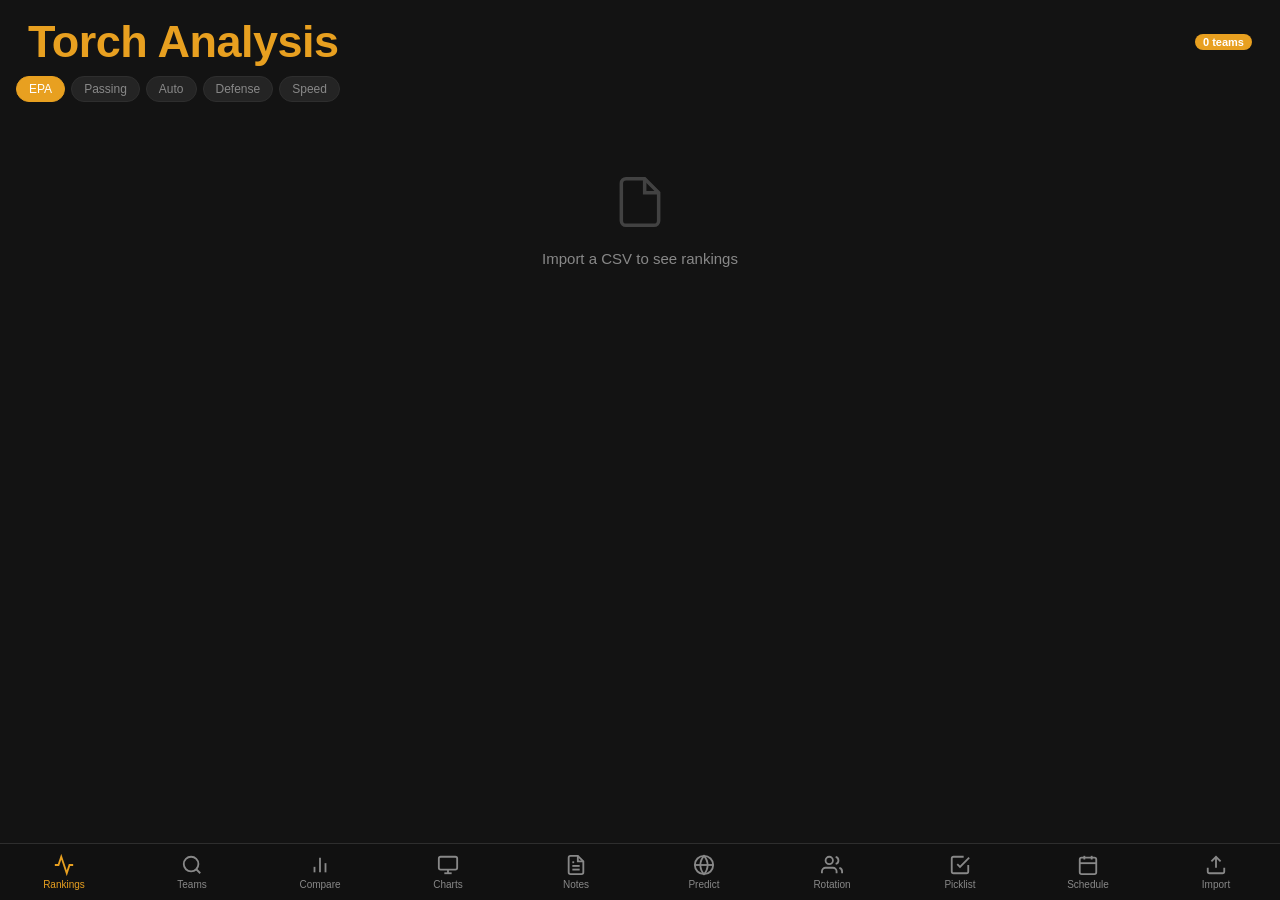
<file: index.html>
<!DOCTYPE html>
<html lang="en">
<head>
<meta charset="UTF-8">
<meta name="viewport" content="width=device-width, initial-scale=1, maximum-scale=1">
<meta name="apple-mobile-web-app-capable" content="yes">
<meta name="apple-mobile-web-app-status-bar-style" content="black-translucent">
<title>Torch Analysis</title>
<script src="chart.umd.min.js"></script>
<script>
// Shows script errors on screen, so a button that stops working is never silent. This is its own script (and
// runs first) so it still works if the main app script fails to load or has a syntax error.
(function () {
  var box = null, list = null, title = null, seen = {}, total = 0, bad = 0;
  function build() {
    if (box) return true;
    if (!document.body) return false;
    box = document.createElement('div');
    box.id = 'error-banner';
    box.style.cssText = 'position:fixed;top:0;left:0;right:0;z-index:1000;background:#3a1414;border-bottom:2px solid #e05555;color:#f5d0d0;font:13px/1.45 -apple-system,system-ui,sans-serif;padding:10px 44px 10px 14px;max-height:45vh;overflow:auto;box-shadow:0 4px 16px rgba(0,0,0,.5)';
    title = document.createElement('div'); title.style.cssText = 'font-weight:700;color:#ff9a9a;margin-bottom:4px';
    list = document.createElement('div');
    var hint = document.createElement('div'); hint.style.cssText = 'margin-top:6px;font-size:12px;color:#d9a8a8';
    hint.textContent = 'If something on the page is not working, this is why. Send this message to whoever looks after the app.';
    var copy = document.createElement('button'); copy.textContent = 'Copy details';
    copy.style.cssText = 'margin:6px 8px 0 0;background:#552020;border:1px solid #8a3a3a;color:#f5d0d0;border-radius:6px;padding:4px 10px;font-size:12px;cursor:pointer';
    copy.onclick = function () {
      var text = 'Torch Analysis errors\n' + list.innerText + '\n' + navigator.userAgent;
      try { navigator.clipboard.writeText(text); copy.textContent = 'Copied'; } catch (e) { copy.textContent = 'Select the text and copy it'; }
    };
    var close = document.createElement('button'); close.textContent = '✕'; close.title = 'Hide';
    close.style.cssText = 'position:absolute;top:6px;right:8px;background:none;border:none;color:#f5d0d0;font-size:18px;cursor:pointer;padding:4px 8px';
    close.onclick = function () { box.style.display = 'none'; };
    box.appendChild(title); box.appendChild(list); box.appendChild(hint); box.appendChild(copy); box.appendChild(close);
    document.body.appendChild(box);
    return true;
  }
  function report(kind, msg, where) {
    var key = kind + '|' + msg + '|' + where;
    if (seen[key]) { seen[key]++; return; }
    seen[key] = 1; total++; if (kind === 'error') bad++;
    var go = function () {
      if (!build()) return;
      var row = document.createElement('div'); row.style.cssText = 'padding:3px 0;border-top:1px solid #5a2a2a;word-break:break-word';
      row.textContent = (kind === 'error' ? '✖ ' : '⚠ ') + msg + (where ? '  (' + where + ')' : '');
      list.appendChild(row);
      title.textContent = bad ? (bad === 1 ? 'Something went wrong' : bad + ' things went wrong') : 'Heads up';
      box.style.display = 'block';
    };
    if (document.body) go(); else document.addEventListener('DOMContentLoaded', go);
  }
  var base = function (u) { return String(u || '').split('/').pop().split('?')[0]; };
  window.addEventListener('error', function (e) {
    if (e.target && e.target !== window) return;                       // a file that failed to load is handled below
    var m = e.message || 'Unknown error';
    if (/ResizeObserver loop/.test(m)) return;                         // harmless browser notice
    report('error', m.replace(/^Uncaught\s*/, ''), e.filename ? base(e.filename) + (e.lineno ? ' line ' + e.lineno : '') : '');
  });
  window.addEventListener('error', function (e) {                      // capture phase: <script>/<img> files that failed to load
    var t = e.target;
    if (!t || t === window || t.tagName !== 'SCRIPT') return;
    var src = base(t.src);
    if (/chart\.umd/.test(src) || /tesseract/i.test(src)) return;      // reported below / by the screenshot reader itself
    report('error', 'A required file failed to load: ' + src, '');
  }, true);
  window.addEventListener('unhandledrejection', function (e) {
    var r = e.reason; report('error', (r && r.message) ? r.message : String(r), 'a background task');
  });
  window.addEventListener('load', function () {
    if (typeof Chart === 'undefined') report('warn', 'The chart library (chart.umd.min.js) did not load, so charts will not appear. Predictions, rankings and everything else still work. If you opened a copy of this file, keep chart.umd.min.js in the same folder.', '');
  });
})();
</script>
<link rel="stylesheet" href="css/styles.css?v=202610281041">
</head>
<body>


<!-- ── AI LOCK ── -->
<div class="lock-overlay hidden" id="ai-lock">
  <div class="lock-logo" id="ai-lock-logo">AI <span>Scout</span></div>
  <div class="lock-sub">Restricted Access</div>
  <div style="font-size:14px;color:#888888;text-align:center;margin-bottom:20px;line-height:1.5;">Restricted access — please enter password</div>
  <div class="lock-box">
    <h2 id="ai-lock-title">AI Access Password</h2>
    <input class="lock-input" id="ai-lock-input" type="password" placeholder="Password" onkeydown="if(event.key==='Enter')submitAILock()">
    <button class="lock-btn" onclick="submitAILock()">Unlock</button>
    <div class="lock-err" id="ai-lock-err"></div>
  </div>
</div>

<!-- ── NAVIGATION ── -->
<nav class="nav">
  <button class="nav-btn active" onclick="showPage('rankings')">
    <svg viewBox="0 0 24 24" fill="none" stroke="currentColor" stroke-width="2"><polyline points="22 12 18 12 15 21 9 3 6 12 2 12"/></svg>
    Rankings
  </button>
  <button class="nav-btn" onclick="showPage('teams')">
    <svg viewBox="0 0 24 24" fill="none" stroke="currentColor" stroke-width="2"><circle cx="11" cy="11" r="8"/><line x1="21" y1="21" x2="16.65" y2="16.65"/></svg>
    Teams
  </button>
  <button class="nav-btn" onclick="showPage('compare')">
    <svg viewBox="0 0 24 24" fill="none" stroke="currentColor" stroke-width="2"><line x1="18" y1="20" x2="18" y2="10"/><line x1="12" y1="20" x2="12" y2="4"/><line x1="6" y1="20" x2="6" y2="14"/></svg>
    Compare
  </button>
  <button class="nav-btn" onclick="showPage('charts')">
    <svg viewBox="0 0 24 24" fill="none" stroke="currentColor" stroke-width="2"><rect x="2" y="3" width="20" height="14" rx="2"/><line x1="8" y1="21" x2="16" y2="21"/><line x1="12" y1="17" x2="12" y2="21"/></svg>
    Charts
  </button>
  <button class="nav-btn" onclick="showPage('notes')">
    <svg viewBox="0 0 24 24" fill="none" stroke="currentColor" stroke-width="2"><path d="M14 2H6a2 2 0 00-2 2v16a2 2 0 002 2h12a2 2 0 002-2V8z"/><polyline points="14 2 14 8 20 8"/><line x1="16" y1="13" x2="8" y2="13"/><line x1="16" y1="17" x2="8" y2="17"/><polyline points="10 9 9 9 8 9"/></svg>
    Notes
  </button>
  <button class="nav-btn" onclick="showPage('predict')">
    <svg viewBox="0 0 24 24" fill="none" stroke="currentColor" stroke-width="2"><circle cx="12" cy="12" r="10"/><line x1="2" y1="12" x2="22" y2="12"/><path d="M12 2a15.3 15.3 0 0 1 4 10 15.3 15.3 0 0 1-4 10 15.3 15.3 0 0 1-4-10 15.3 15.3 0 0 1 4-10z"/></svg>
    Predict
  </button>
  <button class="nav-btn" onclick="showPage('rotation')">
    <svg viewBox="0 0 24 24" fill="none" stroke="currentColor" stroke-width="2"><path d="M17 21v-2a4 4 0 00-4-4H5a4 4 0 00-4 4v2"/><circle cx="9" cy="7" r="4"/><path d="M23 21v-2a4 4 0 00-3-3.87"/><path d="M16 3.13a4 4 0 010 7.75"/></svg>
    Rotation
  </button>
  <button class="nav-btn" onclick="showPage('picklist')">
    <svg viewBox="0 0 24 24" fill="none" stroke="currentColor" stroke-width="2"><path d="M9 11l3 3L22 4"/><path d="M21 12v7a2 2 0 01-2 2H5a2 2 0 01-2-2V5a2 2 0 012-2h11"/></svg>
    Picklist
  </button>
  <button class="nav-btn" onclick="showPage('schedule')">
    <svg viewBox="0 0 24 24" fill="none" stroke="currentColor" stroke-width="2"><rect x="3" y="4" width="18" height="18" rx="2"/><line x1="16" y1="2" x2="16" y2="6"/><line x1="8" y1="2" x2="8" y2="6"/><line x1="3" y1="10" x2="21" y2="10"/></svg>
    Schedule
  </button>
  <button class="nav-btn" onclick="requestImportPage()">
    <svg viewBox="0 0 24 24" fill="none" stroke="currentColor" stroke-width="2"><path d="M21 15v4a2 2 0 01-2 2H5a2 2 0 01-2-2v-4"/><polyline points="17 8 12 3 7 8"/><line x1="12" y1="3" x2="12" y2="15"/></svg>
    Import
  </button>
</nav>

<!-- ══ PAGE: PICKLIST ══ -->
<div id="page-picklist" class="page">
  <div class="header"><h1>Alliance <span>Picklist</span></h1></div>
  <div style="padding:0 4px">
    <div style="display:flex;align-items:center;gap:10px;margin-bottom:10px">
      <div style="font-size:11px;color:var(--muted);font-weight:600;text-transform:uppercase;letter-spacing:.5px;white-space:nowrap">Your team</div>
      <input id="picklist-my-team" type="text" inputmode="numeric" pattern="[0-9]*" placeholder="Team #"
        style="flex:1;min-width:0;background:var(--card);border:1px solid var(--border);border-radius:10px;padding:8px 12px;color:var(--text);font-size:16px;font-weight:700;outline:none;-webkit-appearance:none;"
        oninput="setMyTeam(this.value)">
    </div>
    <div class="selector-bar" style="margin-bottom:12px">
      <div class="selector-chip active" id="pk-tab-first" onclick="pkTab('first')">First pick</div>
      <div class="selector-chip" id="pk-tab-second" onclick="pkTab('second')">Second pick</div>
      <div class="selector-chip" id="pk-tab-board" onclick="pkTab('board')">Draft board</div>
    </div>
    <div id="pk-body"></div>
  </div>
</div>

<!-- ══ PAGE: SCHEDULE ══ -->
<div id="page-schedule" class="page">
  <div class="header"><h1>Match <span>Schedule</span></h1></div>
  <div style="padding:0 4px">
    <div style="display:flex;gap:8px;margin-bottom:10px;align-items:center">
      <input id="schedule-my-team" type="text" inputmode="numeric" pattern="[0-9]*" placeholder="Your team #"
        style="flex:1 1 80px;min-width:0;background:var(--card);border:1px solid var(--border);border-radius:10px;padding:8px 12px;color:var(--text);font-size:15px;font-weight:700;outline:none;-webkit-appearance:none;"
        oninput="setMyTeam(this.value)">
      <div class="selector-bar" style="margin:0;flex-shrink:0">
        <div class="selector-chip active" id="sched-filter-all" onclick="setSchedFilter('all')">All</div>
        <div class="selector-chip" id="sched-filter-mine" onclick="setSchedFilter('mine')">Mine</div>
        <div class="selector-chip" id="sched-filter-next" onclick="setSchedFilter('next')">Next</div>
        <div class="selector-chip" id="sched-filter-compare" onclick="setSchedFilter('compare')">Compare</div>
        <div class="selector-chip" id="sched-filter-strength" onclick="setSchedFilter('strength')">Strength</div>
      </div>
    </div>
    <div id="sched-next-panel" style="display:none;align-items:center;gap:8px;margin-bottom:10px;font-size:13px;color:var(--muted)">
      <span style="white-space:nowrap">Current match</span>
      <input id="sched-done" type="text" inputmode="numeric" pattern="[0-9]*" placeholder="auto"
        style="width:80px;background:var(--card);border:1px solid var(--border);border-radius:10px;padding:7px 10px;color:var(--text);font-size:15px;font-weight:700;outline:none;-webkit-appearance:none;text-align:center;"
        oninput="schedSetCurrent(this.value)">
      <span style="font-size:11px">blank = the match after the last score you entered</span>
    </div>
    <div id="sched-compare-panel" style="display:none;gap:8px;margin-bottom:10px">
      <input id="sched-cmp-a" type="text" inputmode="numeric" pattern="[0-9]*" placeholder="Team A"
        style="flex:1;min-width:0;background:var(--card);border:1px solid var(--accent);border-radius:10px;padding:8px 12px;color:var(--text);font-size:15px;font-weight:700;outline:none;-webkit-appearance:none;text-align:center;"
        oninput="this.value=this.value.replace(/\D/g,'');schedCmpA=normTeam(this.value);renderSchedule()">
      <input id="sched-cmp-b" type="text" inputmode="numeric" pattern="[0-9]*" placeholder="Team B"
        style="flex:1;min-width:0;background:var(--card);border:1px solid var(--accent2);border-radius:10px;padding:8px 12px;color:var(--text);font-size:15px;font-weight:700;outline:none;-webkit-appearance:none;text-align:center;"
        oninput="this.value=this.value.replace(/\D/g,'');schedCmpB=normTeam(this.value);renderSchedule()">
    </div>
    <div id="schedule-list"></div>
  </div>
</div>

<!-- ══ PAGE: CHARTS ══ -->
<div id="page-charts" class="page">
  <div class="header"><h1>Team <span>Charts</span></h1></div>
  <div style="padding: 0 4px">

    <!-- Mode -->
    <div class="selector-bar" style="margin-bottom:14px">
      <div class="selector-chip active" id="chmode-compare" onclick="chSetMode('compare')">Compare</div>
      <div class="selector-chip"        id="chmode-multi"   onclick="chSetMode('multi')">Multi-metric</div>
      <div class="selector-chip"        id="chmode-top"     onclick="chSetMode('top')">Top 10</div>
      <div class="selector-chip"        id="chmode-match"   onclick="chSetMode('match')">Match</div>
    </div>

    <!-- Teams (shared by Compare and Multi-metric) -->
    <div id="ch-team-block">
      <div class="selector-label">Teams <span style="font-weight:400;text-transform:none;letter-spacing:0">(up to 10)</span></div>
      <div class="search-bar" style="margin:0 0 4px">
        <svg viewBox="0 0 24 24" fill="none" stroke="currentColor" stroke-width="2"><circle cx="11" cy="11" r="8"/><line x1="21" y1="21" x2="16.65" y2="16.65"/></svg>
        <input id="ch-team-input" type="text" inputmode="numeric" pattern="[0-9]*" placeholder="Add a team number…" oninput="chFilterTeams()" autocomplete="off">
      </div>
      <div id="ch-team-dropdown" class="chart-dropdown"></div>
      <div id="ch-teams-selected" style="display:flex;flex-wrap:wrap;gap:6px;margin-bottom:10px;align-items:center"></div>
    </div>

    <!-- Match (Match mode) -->
    <div id="ch-match-block" style="display:none">
      <div class="selector-label">Match</div>
      <select id="ch-match" onchange="chRender()" style="width:100%;background:var(--card);border:1px solid var(--border);border-radius:10px;padding:10px 12px;color:var(--text);font-size:15px;font-weight:700;outline:none;margin-bottom:10px"></select>
    </div>

    <!-- Metric (single-metric modes) -->
    <div id="ch-metric-block">
      <div class="selector-label" style="margin-top:6px">Category</div>
      <div class="selector-bar" id="ch-cat-bar"></div>
      <div class="selector-label" style="margin-top:12px">Metric</div>
      <div class="selector-bar" id="ch-metric-bar"></div>
    </div>

    <!-- Metrics (Multi-metric mode) -->
    <div id="ch-multi-block" style="display:none">
      <div class="selector-label">Metrics <span style="font-weight:400;text-transform:none;letter-spacing:0">(tick several)</span></div>
      <div id="ch-multi-grid" style="display:grid;grid-template-columns:1fr 1fr;gap:6px;margin-bottom:12px;"></div>
    </div>

    <!-- Sort -->
    <div id="ch-sort-block">
      <div class="selector-label" style="margin-top:12px">Sort</div>
      <div class="selector-bar" id="ch-sort-bar"></div>
    </div>

    <!-- Charts are drawn here -->
    <div id="ch-area" style="margin-top:12px"></div>
    <div id="ch-note" style="font-size:12px;color:var(--muted);line-height:1.5;margin:0 2px 16px"></div>

  </div>
</div>

<!-- ══ PAGE: NOTES ══ -->
<div id="page-notes" class="page">
  <!-- Level 1: Team list -->
  <div id="notes-level-teams">
    <div class="header"><h1>Scout <span>Notes</span></h1></div>
    <div style="padding: 0 4px">
      <div class="search-bar">
        <svg viewBox="0 0 24 24" fill="none" stroke="currentColor" stroke-width="2"><circle cx="11" cy="11" r="8"/><line x1="21" y1="21" x2="16.65" y2="16.65"/></svg>
        <input id="notes-search" type="text" inputmode="numeric" pattern="[0-9]*" placeholder="Search team number…" oninput="renderNotes()">
      </div>
      <div id="notes-list"></div>
    </div>
  </div>

  <!-- Level 2: Match list for a team -->
  <div id="notes-level-matches" style="display:none">
    <div class="header" style="align-items:center">
      <button class="back-btn" style="padding:0" onclick="notesBack('teams')">
        <svg width="18" height="18" viewBox="0 0 24 24" fill="none" stroke="currentColor" stroke-width="2.5"><polyline points="15 18 9 12 15 6"/></svg>
        Notes
      </button>
    </div>
    <div style="padding: 0 4px" id="notes-matches-content"></div>
  </div>

  <!-- Level 3: Full note for a single match -->
  <div id="notes-level-detail" style="display:none">
    <div class="header" style="align-items:center">
      <button class="back-btn" style="padding:0" onclick="notesBack('matches')">
        <svg width="18" height="18" viewBox="0 0 24 24" fill="none" stroke="currentColor" stroke-width="2.5"><polyline points="15 18 9 12 15 6"/></svg>
        <span id="notes-detail-back-label">Team</span>
      </button>
    </div>
    <div style="padding: 0 4px" id="notes-detail-content"></div>
  </div>
</div>

<!-- ══ PAGE: RANKINGS ══ -->
<div id="page-rankings" class="page active">
  <div class="header">
    <h1>Torch <span>Analysis</span></h1>
    <span class="badge" id="team-count-badge">0 teams</span>
  </div>
  <div style="padding: 0 4px">
    <div class="sort-bar" id="sort-bar">
      <div class="sort-chip active" onclick="setSort('epa')">EPA</div>
      <div class="sort-chip" onclick="setSort('passing')">Passing</div>
      <div class="sort-chip" onclick="setSort('autoShots')">Auto</div>
      <div class="sort-chip" onclick="setSort('defense')">Defense</div>
      <div class="sort-chip" onclick="setSort('speed')">Speed</div>
    </div>
    <div class="team-list" id="rankings-list"></div>
  </div>
</div>

<!-- ══ PAGE: TEAMS ══ -->
<div id="page-teams" class="page">
  <div class="header"><h1>Team <span>Lookup</span></h1></div>
  <div style="padding: 0 4px">
    <div class="search-bar">
      <svg viewBox="0 0 24 24" fill="none" stroke="currentColor" stroke-width="2"><circle cx="11" cy="11" r="8"/><line x1="21" y1="21" x2="16.65" y2="16.65"/></svg>
      <input id="team-search" type="text" inputmode="numeric" pattern="[0-9]*" placeholder="Search team number…" oninput="renderTeamSearch()">
    </div>
    <div id="team-search-results"></div>
  </div>
</div>

<!-- ══ PAGE: COMPARE ══ -->
<div id="page-compare" class="page">
  <div class="header"><h1>Team <span>Compare</span></h1></div>
  <div style="padding: 0 4px">
    <div class="compare-inputs">
      <input class="compare-input" id="compare-a" type="text" inputmode="numeric" pattern="[0-9]*" placeholder="Team A" oninput="renderCompare()">
      <input class="compare-input" id="compare-b" type="text" inputmode="numeric" pattern="[0-9]*" placeholder="Team B" oninput="renderCompare()">
    </div>
    <div id="compare-results"></div>
  </div>
</div>

<!-- ══ PAGE: PREDICT ══ -->
<div id="page-predict" class="page">
  <div class="header"><h1>Match <span>Predict</span></h1></div>
  <div style="padding: 0 4px 24px;">

    <div style="display:grid;grid-template-columns:1fr 1fr;gap:10px;margin-bottom:16px;">

      <div style="background:rgba(224,85,85,.08);border:1px solid rgba(224,85,85,.35);border-radius:var(--radius);padding:14px;">
        <div style="font-size:12px;font-weight:700;color:#e05555;text-transform:uppercase;letter-spacing:.5px;margin-bottom:10px;">Red Alliance</div>
        <input id="red1" type="text" inputmode="numeric" pattern="[0-9]*" placeholder="Team 1" style="width:100%;background:var(--card2);border:1px solid rgba(224,85,85,.3);border-radius:8px;padding:9px 10px;color:var(--text);font-size:15px;font-weight:700;outline:none;-webkit-appearance:none;margin-bottom:6px;text-align:center;" oninput="clearPrediction()">
        <input id="red2" type="text" inputmode="numeric" pattern="[0-9]*" placeholder="Team 2" style="width:100%;background:var(--card2);border:1px solid rgba(224,85,85,.3);border-radius:8px;padding:9px 10px;color:var(--text);font-size:15px;font-weight:700;outline:none;-webkit-appearance:none;margin-bottom:6px;text-align:center;" oninput="clearPrediction()">
        <input id="red3" type="text" inputmode="numeric" pattern="[0-9]*" placeholder="Team 3" style="width:100%;background:var(--card2);border:1px solid rgba(224,85,85,.3);border-radius:8px;padding:9px 10px;color:var(--text);font-size:15px;font-weight:700;outline:none;-webkit-appearance:none;text-align:center;" oninput="clearPrediction()">
      </div>

      <div style="background:rgba(59,130,246,.08);border:1px solid rgba(59,130,246,.35);border-radius:var(--radius);padding:14px;">
        <div style="font-size:12px;font-weight:700;color:#60a5fa;text-transform:uppercase;letter-spacing:.5px;margin-bottom:10px;">Blue Alliance</div>
        <input id="blue1" type="text" inputmode="numeric" pattern="[0-9]*" placeholder="Team 1" style="width:100%;background:var(--card2);border:1px solid rgba(59,130,246,.3);border-radius:8px;padding:9px 10px;color:var(--text);font-size:15px;font-weight:700;outline:none;-webkit-appearance:none;margin-bottom:6px;text-align:center;" oninput="clearPrediction()">
        <input id="blue2" type="text" inputmode="numeric" pattern="[0-9]*" placeholder="Team 2" style="width:100%;background:var(--card2);border:1px solid rgba(59,130,246,.3);border-radius:8px;padding:9px 10px;color:var(--text);font-size:15px;font-weight:700;outline:none;-webkit-appearance:none;margin-bottom:6px;text-align:center;" oninput="clearPrediction()">
        <input id="blue3" type="text" inputmode="numeric" pattern="[0-9]*" placeholder="Team 3" style="width:100%;background:var(--card2);border:1px solid rgba(59,130,246,.3);border-radius:8px;padding:9px 10px;color:var(--text);font-size:15px;font-weight:700;outline:none;-webkit-appearance:none;text-align:center;" oninput="clearPrediction()">
      </div>
    </div>

    <div style="display:flex;gap:8px;margin-bottom:16px;">
      <button class="btn" onclick="runPrediction()" style="flex:1;">Predict Winner</button>
      <button onclick="clearAllTeams()" style="background:var(--card2);border:1px solid var(--border);border-radius:var(--radius);padding:10px 16px;color:var(--muted);font-size:14px;font-weight:600;cursor:pointer;">Clear</button>
    </div>

    <div id="predict-result" style="display:none;">
      <div id="predict-banner" style="border-radius:var(--radius);padding:20px;text-align:center;margin-bottom:12px;">
        <div id="predict-winner-label" style="font-size:13px;font-weight:700;text-transform:uppercase;letter-spacing:.5px;margin-bottom:6px;opacity:.8;"></div>
        <div id="predict-winner-name" style="font-size:28px;font-weight:800;"></div>
        <div id="predict-bar" style="margin-top:14px;">
          <div style="display:flex;justify-content:space-between;font-size:13px;font-weight:700;margin-bottom:5px;">
            <span id="bar-red-label" style="color:#e05555;"></span><span id="bar-blue-label" style="color:#60a5fa;"></span>
          </div>
          <div style="height:12px;border-radius:6px;overflow:hidden;display:flex;background:#60a5fa;">
            <div id="bar-red" style="background:#e05555;width:50%;transition:width .3s;"></div>
          </div>
        </div>
        <div id="predict-confidence" style="font-size:13px;margin-top:8px;opacity:.75;"></div>
      </div>
      <div style="background:var(--card);border:1px solid var(--border);border-radius:var(--radius);padding:14px;margin-bottom:12px;">
        <div style="font-size:12px;font-weight:700;color:var(--muted);text-transform:uppercase;letter-spacing:.5px;margin-bottom:12px;">Projected Scores</div>
        <div style="display:flex;align-items:center;gap:8px;">
          <div style="flex:1;text-align:center;">
            <div id="pred-red-score" style="font-size:32px;font-weight:800;color:#e05555;"></div>
            <div style="font-size:11px;color:var(--muted);margin-top:2px;">RED</div>
          </div>
          <div style="font-size:18px;color:var(--muted);font-weight:700;">vs</div>
          <div style="flex:1;text-align:center;">
            <div id="pred-blue-score" style="font-size:32px;font-weight:800;color:#60a5fa;"></div>
            <div style="font-size:11px;color:var(--muted);margin-top:2px;">BLUE</div>
          </div>
        </div>
      </div>
      <div style="background:var(--card);border:1px solid var(--border);border-radius:var(--radius);padding:14px;margin-bottom:12px;">
        <div style="font-size:12px;font-weight:700;color:var(--muted);text-transform:uppercase;letter-spacing:.5px;margin-bottom:6px;">Why</div>
        <div id="predict-why-content"></div>
      </div>
      <div id="predict-notes" style="display:none;background:var(--card);border:1px solid var(--border);border-radius:var(--radius);padding:14px;margin-bottom:12px;"></div>
      <div id="predict-breakdown" style="background:var(--card);border:1px solid var(--border);border-radius:var(--radius);padding:14px;margin-bottom:12px;">
        <div style="font-size:12px;font-weight:700;color:var(--muted);text-transform:uppercase;letter-spacing:.5px;margin-bottom:10px;">Team Breakdown</div>
        <div id="predict-breakdown-content"></div>
      </div>
      <div style="background:var(--card);border:1px solid var(--border);border-radius:var(--radius);padding:14px;margin-bottom:12px;">
        <div style="font-size:12px;font-weight:700;color:var(--muted);text-transform:uppercase;letter-spacing:.5px;margin-bottom:2px;">What each robot adds</div>
        <div style="font-size:11px;color:var(--muted);margin-bottom:6px;">Change in its alliance's win chance versus swapping it for an average robot</div>
        <div id="predict-impact-content"></div>
      </div>
      <div style="background:var(--card);border:1px solid var(--border);border-radius:var(--radius);padding:14px;margin-bottom:12px;">
        <div style="font-size:12px;font-weight:700;color:var(--muted);text-transform:uppercase;letter-spacing:.5px;margin-bottom:8px;">What if…</div>
        <div style="display:flex;gap:6px;">
          <select id="whatif-slot" style="flex:1;min-width:0;background:var(--card2);border:1px solid var(--border);border-radius:10px;padding:9px 8px;color:var(--text);font-size:14px;outline:none;"></select>
          <input id="whatif-team" type="text" inputmode="numeric" pattern="[0-9]*" placeholder="Team #" style="width:90px;background:var(--card2);border:1px solid var(--border);border-radius:10px;padding:9px 10px;color:var(--text);font-size:14px;font-weight:700;outline:none;-webkit-appearance:none;text-align:center;">
          <button onclick="predWhatIf()" style="background:var(--accent);border:none;border-radius:10px;padding:9px 14px;color:#fff;font-size:14px;font-weight:700;cursor:pointer;">Swap</button>
        </div>
        <div id="whatif-result"></div>
      </div>

      <!-- Charts -->
      <div id="predict-charts"></div>

    </div>
    <div id="predict-err" style="font-size:13px;color:var(--red);text-align:center;margin-top:8px;"></div>

    <!-- Forecast the whole schedule -->
    <details id="pred-forecast-card" style="background:var(--card);border:1px solid var(--border);border-radius:var(--radius);padding:12px 14px;margin-top:16px;">
      <summary style="cursor:pointer;font-size:14px;font-weight:700;">Forecast every match in the schedule</summary>
      <div style="font-size:12px;color:var(--muted);margin-top:8px;">Predicts each scheduled match. Tap a row for the full breakdown.</div>
      <label style="display:flex;align-items:center;gap:8px;font-size:13px;margin-top:8px;"><input type="checkbox" id="forecast-open" style="accent-color:var(--accent)"> Only matches without a real result</label>
      <button class="btn" onclick="predForecast()">Run forecast</button>
      <div id="forecast-output"></div>
    </details>

    <!-- Calibrate with real scores -->
    <details id="pred-cal-card" style="background:var(--card);border:1px solid var(--border);border-radius:var(--radius);padding:12px 14px;margin-top:12px;">
      <summary style="cursor:pointer;font-size:14px;font-weight:700;">Calibrate with real match scores</summary>
      <div style="font-size:12px;color:var(--muted);margin-top:8px;line-height:1.5;background:var(--card2);border-radius:8px;padding:8px 10px;">How accurate is it? With scouting from the <em>same</em> event, tested on 166 real matches (each one predicted without its own scouting), the model picked the winner <strong style="color:var(--text)">81–82%</strong> of the time, about the same as simply adding up each team's EPA (79–82%). With scouting from <em>other</em> events it is much weaker (67% on 234 matches), so predictions get more trustworthy once you've scouted the event you're at. The win percentages are tempered to match how often it's really right, more loosely for same-event scouting. This section measures it on your own results.</div>
      <div style="font-size:12px;color:var(--muted);margin-top:8px;line-height:1.5;">Upload a screenshot of the real results (from The Blue Alliance or FRC Events), or type them as <strong>Match, Red Score, Blue Score</strong>, one match per line. Scores are tied to teams through your match schedule; a screenshot that also shows the teams can load the schedule for you. The app measures how accurate the model is and can tune it to your results (needs 10+ matches).</div>
      <div id="results-img-zone" onclick="document.getElementById('results-img-input').click()" ondragover="event.preventDefault();this.style.borderColor='var(--accent)'" ondragleave="this.style.borderColor='var(--border)'" ondrop="predDropImages(event)" style="border:2px dashed var(--border);border-radius:var(--radius);padding:16px;text-align:center;cursor:pointer;margin-top:10px;transition:border-color .2s;">
        <div style="font-size:22px;margin-bottom:4px;">📷</div>
        <div style="font-size:13px;color:var(--muted);">Drop or tap to upload a screenshot of the results</div>
        <div style="font-size:11px;color:var(--muted);margin-top:2px;">Pick several screenshots at once for a long table, or press Ctrl/Cmd+V to paste one</div>
        <input id="results-img-input" type="file" accept="image/*" multiple style="display:none" onchange="predHandleImages(this.files);this.value=''">
      </div>
      <div id="results-img-status" style="margin-top:8px;font-size:13px;line-height:1.5;"></div>
      <textarea id="results-paste" placeholder="Match,Red Score,Blue Score&#10;1,87,74&#10;2,63,91" style="width:100%;height:110px;margin-top:8px;background:var(--card2);border:1px solid var(--border);border-radius:10px;padding:10px 12px;color:var(--text);font-size:13px;font-family:monospace;outline:none;resize:vertical;"></textarea>
      <button class="btn" onclick="predRunCalibration()">Test the model on these results</button>
      <div id="pred-cal-output"></div>
    </details>

    <!-- Data quality -->
    <details id="pred-data-card" style="background:var(--card);border:1px solid var(--border);border-radius:var(--radius);padding:12px 14px;margin-top:12px;">
      <summary style="cursor:pointer;font-size:14px;font-weight:700;">Data quality</summary>
      <div id="pred-data-output" style="margin-top:8px;"></div>
    </details>
  </div>
</div>

<!-- ══ PAGE: IMPORT ══ -->
<div id="page-import" class="page">
  <div class="header"><h1>Import <span>Data</span></h1></div>
  <div style="padding: 0 4px">
    <div class="upload-zone" id="upload-zone" onclick="document.getElementById('fileInput').click()">
      <svg viewBox="0 0 24 24" fill="none" stroke="currentColor" stroke-width="1.5"><path d="M14 2H6a2 2 0 00-2 2v16a2 2 0 002 2h12a2 2 0 002-2V8z"/><polyline points="14 2 14 8 20 8"/><line x1="12" y1="18" x2="12" y2="12"/><line x1="9" y1="15" x2="15" y2="15"/></svg>
      <strong>Tap to import CSV</strong>
      <p>Select one or multiple files — they'll be merged</p>
    </div>
    <input type="file" id="fileInput" accept=".csv" multiple onchange="handleFiles(event)">
    <div id="loaded-files-list" class="loaded-files"></div>
    <div id="import-status" style="margin-top:4px;"></div>
    <button class="btn" id="export-all-btn" onclick="exportAllCSV()" style="display:none;margin-top:4px;">⬇ Export All as CSV</button>
    <button class="btn secondary" id="clear-btn" onclick="clearAllData()" style="display:none;margin-top:4px;">Clear All Data</button>
    <div style="margin-top:16px">
      <div style="font-size:11px;color:var(--muted);font-weight:600;text-transform:uppercase;letter-spacing:.5px;margin-bottom:8px;">Match Schedule</div>

      <!-- Image drop zone -->
      <div id="sched-img-zone" onclick="document.getElementById('sched-img-input').click()" ondragover="event.preventDefault();this.style.borderColor='var(--accent)'" ondragleave="this.style.borderColor='var(--border)'" ondrop="schedHandleDrop(event)" style="border:2px dashed var(--border);border-radius:var(--radius);padding:18px;text-align:center;cursor:pointer;margin-bottom:8px;transition:border-color .2s;">
        <div style="font-size:22px;margin-bottom:4px;">📷</div>
        <div style="font-size:13px;color:var(--muted);">Drop or tap to upload a schedule screenshot</div>
        <div style="font-size:11px;color:var(--muted);margin-top:2px;">You can also press Ctrl/Cmd+V to paste a screenshot</div>
        <input id="sched-img-input" type="file" accept="image/*" style="display:none" onchange="schedHandleFile(this.files[0])">
      </div>
      <div id="sched-img-status" style="margin-bottom:6px;font-size:13px;"></div>

      <div style="font-size:11px;color:var(--muted);margin-bottom:6px;">— or paste text directly —</div>
      <textarea id="schedule-paste" placeholder="Paste schedule here — copy from FRC Events, The Blue Alliance, or any spreadsheet. Expects columns: Match, Red 1, Red 2, Red 3, Blue 1, Blue 2, Blue 3" style="width:100%;min-height:80px;background:var(--card);border:1px solid var(--border);border-radius:var(--radius);padding:12px 14px;color:var(--text);font-size:13px;outline:none;resize:vertical;font-family:-apple-system,monospace;-webkit-appearance:none;line-height:1.5;" oninput="parseSchedulePaste()"></textarea>
      <div id="schedule-status" style="margin-top:6px;font-size:13px;"></div>
    </div>
  </div>
</div>

<!-- ══ PAGE: AI ══ -->
<div id="page-rotation" class="page">
  <div class="header"><h1>Scout <span>Rotation</span></h1></div>
  <div style="padding:0 4px">

    <div class="card" style="margin-bottom:12px">
      <div style="display:flex;align-items:center;justify-content:space-between;margin-bottom:10px">
        <span class="card-label" style="margin:0">Scouts</span>
        <button onclick="autoFillScouts()" style="font-size:12px;padding:4px 10px;border-radius:8px;border:1px solid var(--border);background:var(--card2);color:var(--text);cursor:pointer;-webkit-appearance:none;">Auto-fill from data</button>
      </div>
      <textarea id="rot-scouts" rows="5" placeholder="Enter scout names, one per line" style="width:100%;box-sizing:border-box;background:var(--input);border:1px solid var(--border);border-radius:8px;padding:8px;color:var(--text);font-size:13px;resize:vertical;font-family:inherit"></textarea>
    </div>

    <div class="card" style="margin-bottom:12px">
      <div class="card-label">Block Size</div>
      <div style="display:flex;align-items:center;gap:10px;margin-top:8px">
        <input type="number" id="rot-block-size" value="6" min="1" max="99" style="width:64px;background:var(--input);border:1px solid var(--border);border-radius:8px;padding:6px 10px;color:var(--text);font-size:15px;text-align:center;-webkit-appearance:none;">
        <span style="color:var(--muted);font-size:13px">matches per block — scouts rotate positions after each block</span>
      </div>
    </div>

    <div class="card" style="margin-bottom:16px">
      <div class="card-label">Shift Limits <span style="font-weight:400;color:var(--muted);font-size:11px;text-transform:none;letter-spacing:0">— optional</span></div>
      <p style="font-size:12px;color:var(--muted);margin:6px 0 8px 0">Cap how many blocks someone can be assigned. One per line.</p>
      <textarea id="rot-limits" rows="3" placeholder="Name: max blocks&#10;e.g. Wally: 2&#10;Jonathan: 1" style="width:100%;box-sizing:border-box;background:var(--input);border:1px solid var(--border);border-radius:8px;padding:8px;color:var(--text);font-size:13px;resize:vertical;font-family:inherit"></textarea>
    </div>

    <button onclick="generateRotation()" style="width:100%;padding:13px;border-radius:10px;border:none;background:var(--accent);color:#fff;font-size:15px;font-weight:600;cursor:pointer;-webkit-appearance:none;margin-bottom:16px">Generate Rotation</button>

    <div id="rotation-output"></div>

  </div>
</div>

<!-- ══ TEAM DETAIL (overlay) ══ -->
<div id="team-detail" style="display:none; padding: 0 12px 20px;">
  <button class="back-btn" onclick="closeDetail()">
    <svg width="18" height="18" viewBox="0 0 24 24" fill="none" stroke="currentColor" stroke-width="2.5"><polyline points="15 18 9 12 15 6"/></svg>
    Back
  </button>
  <div id="team-detail-content"></div>
</div>

<script src="js/core.js?v=202610281041"></script>
<script src="js/views.js?v=202610281041"></script>
<script src="js/charts.js?v=202610281041"></script>
<script src="js/notes.js?v=202610281041"></script>
<script src="js/navigation.js?v=202610281041"></script>
<script src="js/predictor-model.js?v=202610281041"></script>
<script src="js/predictor-ui.js?v=202610281041"></script>
<script src="js/flags.js?v=202610281041"></script>
<script src="js/picklist.js?v=202610281041"></script>
<script src="js/rotation.js?v=202610281041"></script>
<script src="js/schedule.js?v=202610281041"></script>
<script src="js/init.js?v=202610281041"></script>

</body>
</html>
</file>
<file: css/styles.css>
:root {
    --bg: #131313;
    --card: #1c1c1c;
    --card2: #242424;
    --border: #2e2e2e;
    --accent: #e8a020;
    --accent2: #c97d00;
    --red: #e05555;
    --green: #4caf7d;
    --yellow: #f0c040;
    --text: #f0f0f0;
    --muted: #888888;
    --radius: 12px;
  }
  * { box-sizing: border-box; margin: 0; padding: 0; -webkit-tap-highlight-color: transparent; }
  body { background: var(--bg); color: var(--text); font-family: -apple-system, sans-serif; min-height: 100vh; padding-bottom: 70px; }

  /* ── NAV ── */
  .nav { position: fixed; bottom: 0; left: 0; right: 0; background: #111; border-top: 1px solid var(--border); display: flex; z-index: 100; padding-bottom: env(safe-area-inset-bottom); }
  .nav-btn { flex: 1; display: flex; flex-direction: column; align-items: center; gap: 3px; padding: 10px 0; font-size: 10px; color: var(--muted); background: none; border: none; cursor: pointer; transition: color .15s; }
  .nav-btn.active { color: var(--accent); }
  .nav-btn svg { width: 22px; height: 22px; }

  /* ── HEADER ── */
  .header { padding: 16px 16px 8px; display: flex; align-items: center; justify-content: space-between; }
  .header h1 { font-size: 45px; font-weight: 700; letter-spacing: -.5px; color: var(--accent); }
  .header h1 span { color: var(--accent); }
  .badge { background: var(--accent); color: #fff; font-size: 11px; padding: 2px 8px; border-radius: 20px; font-weight: 600; }

  /* ── PAGES ── */
  .page { display: none; padding: 0 12px; }
  .page.active { display: block; }

  /* ── UPLOAD ── */
  .upload-zone { border: 2px dashed var(--border); border-radius: var(--radius); padding: 40px 20px; text-align: center; margin: 20px 0; cursor: pointer; transition: border-color .2s; }
  .upload-zone:hover, .upload-zone.drag { border-color: var(--accent); }
  .upload-zone svg { width: 48px; height: 48px; color: var(--muted); margin-bottom: 12px; }
  .upload-zone p { color: var(--muted); font-size: 14px; }
  .upload-zone strong { color: var(--text); display: block; font-size: 16px; margin-bottom: 6px; }
  #fileInput { display: none; }
  .loaded-files { display: flex; flex-direction: column; gap: 6px; margin: 12px 0; }
  .loaded-file { background: var(--card); border: 1px solid var(--border); border-radius: 10px; padding: 10px 14px; display: flex; align-items: center; justify-content: space-between; }
  .loaded-file-info { display: flex; flex-direction: column; gap: 2px; }
  .loaded-file-name { font-size: 14px; font-weight: 600; }
  .loaded-file-meta { font-size: 12px; color: var(--muted); }
  .remove-btn { background: none; border: none; color: var(--muted); cursor: pointer; padding: 4px; font-size: 18px; line-height: 1; }
  .remove-btn:hover { color: var(--red); }
  .btn { background: var(--accent); color: #fff; border: none; border-radius: 10px; padding: 12px 24px; font-size: 15px; font-weight: 600; cursor: pointer; width: 100%; margin-top: 8px; }
  .btn.secondary { background: var(--card2); color: var(--text); }

  /* ── SEARCH ── */
  .search-bar { position: relative; margin: 8px 0 12px; }
  .search-bar input { width: 100%; background: var(--card); border: 1px solid var(--border); border-radius: 10px; padding: 11px 14px 11px 38px; color: var(--text); font-size: 15px; outline: none; }
  .search-bar input::placeholder { color: var(--muted); }
  .search-bar svg { position: absolute; left: 11px; top: 50%; transform: translateY(-50%); color: var(--muted); width: 18px; height: 18px; }

  /* ── SORT BAR ── */
  .sort-bar { display: flex; gap: 6px; overflow-x: auto; padding-bottom: 8px; scrollbar-width: none; }
  .sort-bar::-webkit-scrollbar { display: none; }
  .sort-chip { background: var(--card2); border: 1px solid var(--border); color: var(--muted); border-radius: 20px; padding: 5px 12px; font-size: 12px; white-space: nowrap; cursor: pointer; transition: all .15s; }
  .sort-chip.active { background: var(--accent); border-color: var(--accent); color: #fff; }

  /* ── TEAM CARD (list) ── */
  .team-list { display: flex; flex-direction: column; gap: 8px; margin-top: 4px; }
  .team-card { background: var(--card); border-radius: var(--radius); padding: 14px; cursor: pointer; transition: background .15s; border: 1px solid var(--border); }
  .team-card:active { background: var(--card2); }
  .team-card-top { display: flex; align-items: center; justify-content: space-between; margin-bottom: 10px; }
  .team-num { font-size: 18px; font-weight: 700; }
  .epa-badge { font-size: 13px; font-weight: 700; padding: 3px 10px; border-radius: 20px; }
  .epa-high { background: rgba(76,175,125,.2); color: var(--green); }
  .epa-mid  { background: rgba(240,192,64,.2); color: var(--yellow); }
  .epa-low  { background: rgba(224,85,85,.2);  color: var(--red); }
  .team-stats { display: grid; grid-template-columns: repeat(4, 1fr); gap: 6px; }
  .stat { text-align: center; }
  .stat-val { font-size: 15px; font-weight: 700; }
  .stat-lbl { font-size: 10px; color: var(--muted); margin-top: 1px; }
  .rank-num { color: var(--muted); font-size: 13px; font-weight: 600; min-width: 24px; }

  /* ── TEAM DETAIL ── */
  .back-btn { display: flex; align-items: center; gap: 6px; color: var(--accent); font-size: 15px; background: none; border: none; cursor: pointer; padding: 10px 0; }
  .detail-hero { background: var(--card); border-radius: var(--radius); padding: 20px; margin: 8px 0; border: 1px solid var(--border); }
  .detail-team-num { font-size: 36px; font-weight: 800; }
  .detail-matches { color: var(--muted); font-size: 13px; margin-top: 2px; }
  .section-title { font-size: 13px; font-weight: 700; color: var(--muted); text-transform: uppercase; letter-spacing: .5px; margin: 16px 0 8px; }
  .stats-grid { display: grid; grid-template-columns: repeat(3, 1fr); gap: 8px; }
  .stat-card { background: var(--card); border-radius: 10px; padding: 14px 10px; text-align: center; border: 1px solid var(--border); }
  .stat-card-val { font-size: 22px; font-weight: 800; }
  .stat-card-lbl { font-size: 11px; color: var(--muted); margin-top: 3px; }
  .ability-row { display: flex; gap: 8px; flex-wrap: wrap; }
  .ability-chip { border-radius: 20px; padding: 5px 12px; font-size: 12px; font-weight: 600; }
  .chip-yes { background: rgba(76,175,125,.15); color: var(--green); border: 1px solid rgba(76,175,125,.3); }
  .chip-no  { background: rgba(255,255,255,.05); color: var(--muted); border: 1px solid var(--border); }
  .incident-row { display: flex; gap: 8px; flex-wrap: wrap; }
  .incident-chip { border-radius: 20px; padding: 5px 12px; font-size: 12px; font-weight: 600; background: rgba(224,85,85,.1); color: var(--red); border: 1px solid rgba(224,85,85,.2); }
  .match-row { background: var(--card); border-radius: 10px; padding: 12px 14px; margin-bottom: 6px; border: 1px solid var(--border); display: flex; align-items: center; gap: 12px; }
  .match-num { font-weight: 700; font-size: 14px; min-width: 28px; }
  .match-alliance { font-size: 11px; font-weight: 700; padding: 2px 7px; border-radius: 6px; }
  .alliance-red  { background: rgba(224,85,85,.2); color: var(--red); }
  .alliance-blue { background: rgba(240,165,0,.2); color: var(--accent); }
  .match-details { flex: 1; display: flex; gap: 14px; font-size: 13px; }
  .match-detail-item { display: flex; flex-direction: column; align-items: center; }
  .match-detail-val { font-weight: 700; }
  .match-detail-lbl { font-size: 10px; color: var(--muted); }

  /* ── COMPARE ── */
  .compare-inputs { display: grid; grid-template-columns: 1fr 1fr; gap: 8px; margin: 12px 0; }
  .compare-input { background: var(--card); border: 1px solid var(--border); border-radius: 10px; padding: 10px 12px; color: var(--text); font-size: 15px; width: 100%; outline: none; text-align: center; font-weight: 700; }
  .compare-grid { display: flex; flex-direction: column; gap: 6px; margin-top: 8px; }
  .compare-row { display: grid; grid-template-columns: 1fr auto 1fr; gap: 8px; align-items: center; background: var(--card); border-radius: 10px; padding: 12px; border: 1px solid var(--border); }
  .compare-val { font-size: 18px; font-weight: 800; text-align: center; }
  .compare-lbl { font-size: 11px; color: var(--muted); text-align: center; font-weight: 600; }
  .compare-winner { color: var(--green); }
  .compare-loser  { color: var(--muted); }

  /* ── CHARTS ── */
  .selector-label { font-size: 12px; font-weight: 700; color: var(--muted); text-transform: uppercase; letter-spacing: .5px; margin-bottom: 8px; }
  .selector-bar { display: flex; gap: 6px; overflow-x: auto; padding-bottom: 4px; scrollbar-width: none; }
  .selector-bar::-webkit-scrollbar { display: none; }
  .selector-chip { background: var(--card2); border: 1px solid var(--border); color: var(--muted); border-radius: 20px; padding: 6px 14px; font-size: 13px; font-weight: 600; white-space: nowrap; cursor: pointer; transition: all .15s; flex-shrink: 0; }
  .selector-chip.active { background: var(--accent); border-color: var(--accent); color: #fff; }
  .chart-dropdown { background: var(--card); border: 1px solid var(--border); border-radius: 10px; overflow: hidden; margin-bottom: 6px; }
  .chart-dropdown:empty { display: none; }
  .chart-dropdown-item { padding: 11px 14px; font-size: 14px; font-weight: 600; cursor: pointer; border-bottom: 1px solid var(--border); display: flex; align-items: center; justify-content: space-between; }
  .chart-dropdown-item:last-child { border-bottom: none; }
  .chart-dropdown-item:active { background: var(--card2); }
  .chart-dropdown-item .item-meta { font-size: 12px; color: var(--muted); font-weight: 400; }

  /* ── NOTES ── */
  .notes-team-row { background: var(--card); border: 1px solid var(--border); border-radius: var(--radius); padding: 14px 16px; margin-bottom: 8px; cursor: pointer; display: flex; align-items: center; justify-content: space-between; }
  .notes-team-row:active { background: var(--card2); }
  .notes-team-row-left { display: flex; flex-direction: column; gap: 3px; }
  .notes-team-row-num { font-size: 18px; font-weight: 800; }
  .notes-team-row-meta { font-size: 12px; color: var(--muted); }
  .notes-team-row-right { display: flex; align-items: center; gap: 8px; }
  .notes-chevron { color: var(--muted); }
  .match-row-note { background: var(--card); border: 1px solid var(--border); border-radius: var(--radius); padding: 14px 16px; margin-bottom: 8px; cursor: pointer; display: flex; align-items: center; justify-content: space-between; }
  .match-row-note:active { background: var(--card2); }
  .match-row-note-left { display: flex; flex-direction: column; gap: 4px; }
  .match-row-note-title { font-size: 15px; font-weight: 700; display: flex; align-items: center; gap: 8px; }
  .match-row-note-sub { font-size: 12px; color: var(--muted); }
  .note-card { background: var(--card); border: 1px solid var(--border); border-radius: var(--radius); padding: 16px; margin-bottom: 10px; }
  .note-header { display: flex; align-items: center; justify-content: space-between; margin-bottom: 12px; }
  .note-team { font-size: 17px; font-weight: 800; }
  .note-meta { display: flex; gap: 6px; align-items: center; }
  .note-section { margin-bottom: 14px; }
  .note-section-title { font-size: 11px; font-weight: 700; color: var(--muted); text-transform: uppercase; letter-spacing: .5px; margin-bottom: 6px; }
  .note-body { display: flex; flex-direction: column; gap: 6px; }
  .note-line { font-size: 14px; color: var(--text); line-height: 1.6; }
  .note-line span { color: var(--muted); margin-right: 4px; }
  .note-incidents { display: flex; gap: 6px; flex-wrap: wrap; }

  /* ── EMPTY ── */
  .empty { text-align: center; padding: 60px 20px; color: var(--muted); }
  .empty svg { width: 56px; height: 56px; margin-bottom: 16px; opacity: .4; }
  .empty p { font-size: 15px; }

  /* ── MISC ── */
  .row { display: flex; align-items: center; justify-content: space-between; }
  .tag { font-size: 11px; background: var(--card2); color: var(--muted); padding: 2px 8px; border-radius: 6px; }
  .color-accent { color: var(--accent); }

  /* ── LOCK SCREEN ── */
  .lock-overlay {
    position: fixed; inset: 0; z-index: 9999;
    background: var(--bg);
    display: flex; flex-direction: column; align-items: center; justify-content: center;
    padding: 32px;
  }
  .lock-overlay.hidden { display: none; }
  .lock-logo { font-size: 42px; font-weight: 800; color: var(--accent); letter-spacing: -1px; margin-bottom: 6px; }
  .lock-logo span { color: var(--accent2); }
  .lock-sub { font-size: 13px; color: var(--muted); margin-bottom: 36px; }
  .lock-box { width: 100%; max-width: 320px; background: var(--card); border: 1px solid var(--border); border-radius: 16px; padding: 24px; }
  .lock-box h2 { font-size: 15px; font-weight: 700; color: var(--text); margin-bottom: 16px; text-align: center; }
  .lock-input { width: 100%; background: var(--card2); border: 1px solid var(--border); border-radius: 10px; padding: 12px 14px; color: var(--text); font-size: 16px; outline: none; -webkit-appearance: none; margin-bottom: 12px; letter-spacing: 2px; }
  .lock-input.shake { animation: shake .3s ease; }
  .lock-btn { width: 100%; background: var(--accent); border: none; border-radius: 10px; padding: 13px; color: #131313; font-size: 15px; font-weight: 700; cursor: pointer; }
  .lock-err { font-size: 12px; color: #f87171; text-align: center; margin-top: 10px; min-height: 16px; }
  @keyframes shake {
    0%,100%{transform:translateX(0)} 20%{transform:translateX(-8px)} 40%{transform:translateX(8px)} 60%{transform:translateX(-6px)} 80%{transform:translateX(6px)}
  }
</file>
